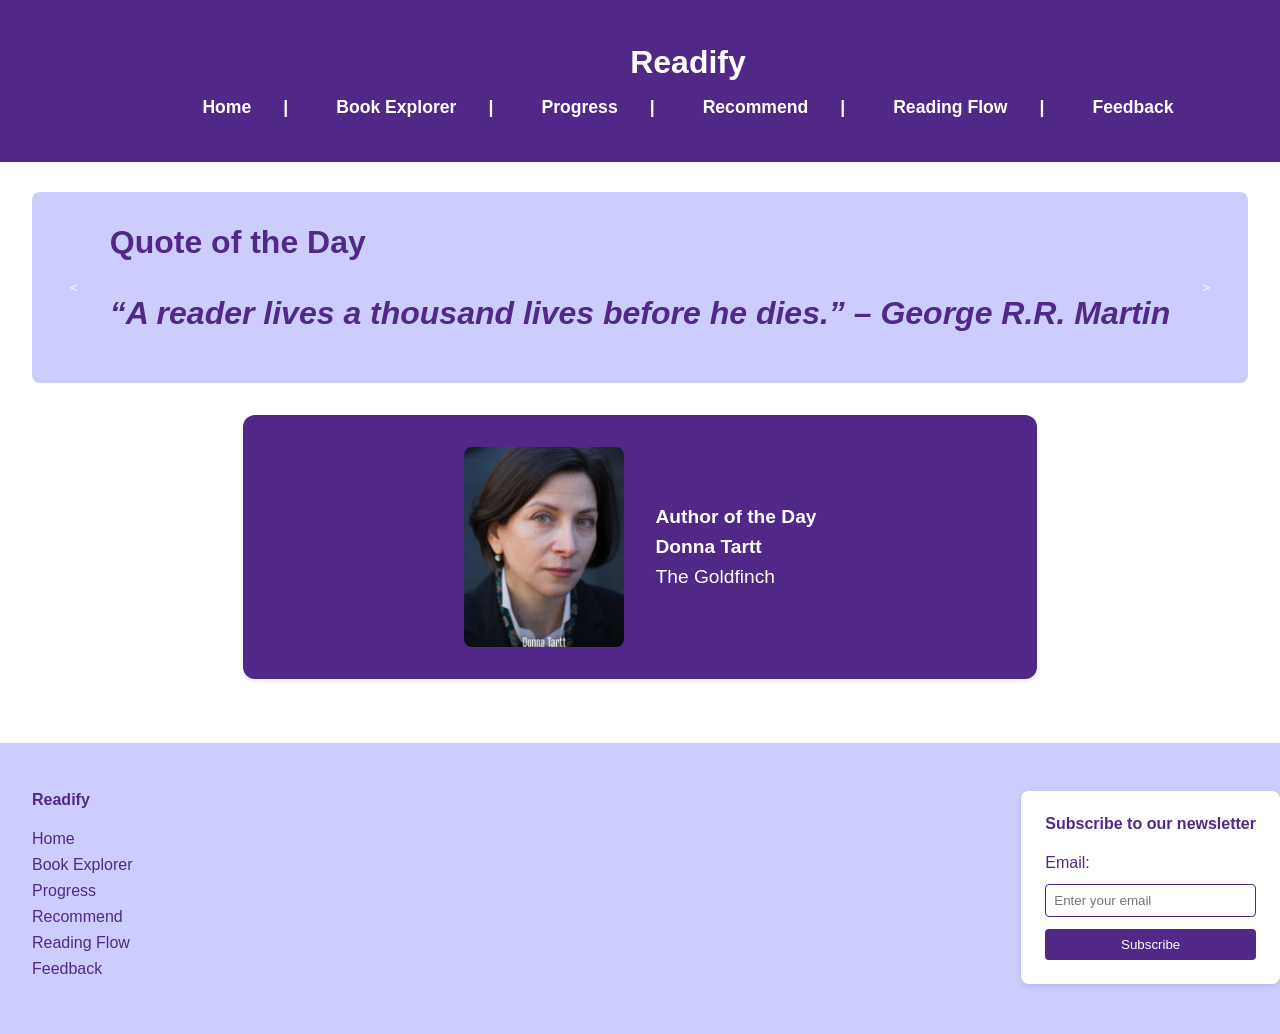
<file: index.html>
<!DOCTYPE html>
<html lang="en">

<head>
  <meta charset="UTF-8" >
  <meta name="viewport" content="width=device-width, initial-scale=1.0" >
  <title>Readify | Home</title>

  <!-- CSS -->
  <link rel="stylesheet" href="Readify.css" >
  <link rel="stylesheet" href="base.css">
  <link rel="stylesheet" href="components.css">
  <link rel="stylesheet" href="pages.css">
  <!-- Favicon & PWA -->
  <link rel="icon" href="images/favicon.png" >
</head>

<body>

  <!-- HEADER -->
  <header>
    
    <!-- Navigation -->
   <nav>
      <h1>Readify</h1> <div class="hamburger" id="hamburger">
         <span></span>
         <span></span>
          <span></span>
       </div>

      <ul>
        <li><a href="index.html">Home</a></li>
        <li><a href="explorer.html">Book Explorer</a></li>
        <li><a href="progress.html">Progress</a></li>
        <li><a href="recommend.html">Recommend</a></li>
        <li><a href="flow.html">Reading Flow</a></li>
        <li><a href="feedback.html">Feedback</a></li>
      </ul>
    </nav>
  </header>

  <!-- MAIN CONTENT -->
  <main>

    <!-- QUOTE / PHRASE OF THE DAY SECTION -->
    <section>
      <button aria-label="Previous quote">&lt;</button>

      <div>
        <h2>Quote of the Day</h2>
        <p id="quote-text"></p>
        <p><strong id="quote-author"></strong></p>
      </div>

      <button aria-label="Next quote">&gt;</button>
    </section>

    <!-- AUTHOR OF THE DAY SECTION -->
    <section>
      <article>
        <img id="author-image" src="images/donnatarrt.jpg" alt="Author image">


        <div>
          <h3>Author of the Day</h3>
          <p><strong id="author-name">Author Name</strong></p>
          <p id="author-work">Famous work</p>

        </div>
      </article>
    </section>
   
  </main>

  <!-- FOOTER -->
  <footer>

    <!-- Footer Navigation -->
    <section>
      <h4>Readify</h4>
      <ul>
        <li><a href="index.html">Home</a></li>
        <li><a href="explorer.html">Book Explorer</a></li>
        <li><a href="tracker.html">Progress</a></li>
        <li><a href="recommend.html">Recommend</a></li>
        <li><a href="flow.html">Reading Flow</a></li>
        <li><a href="feedback.html">Feedback</a></li>
      </ul>
    </section>

    <!-- Newsletter Subscription -->
    <section>
      <h4>Subscribe to our newsletter</h4>
      <form>
        <label for="email">Email:</label>
        <input type="email" id="email" placeholder="Enter your email" required >
        <button type="submit">Subscribe</button>
      </form>
    </section>

  </footer>

  <!-- JavaScript -->
  <script src="main.js"></script>
</body>

</html>
</file>
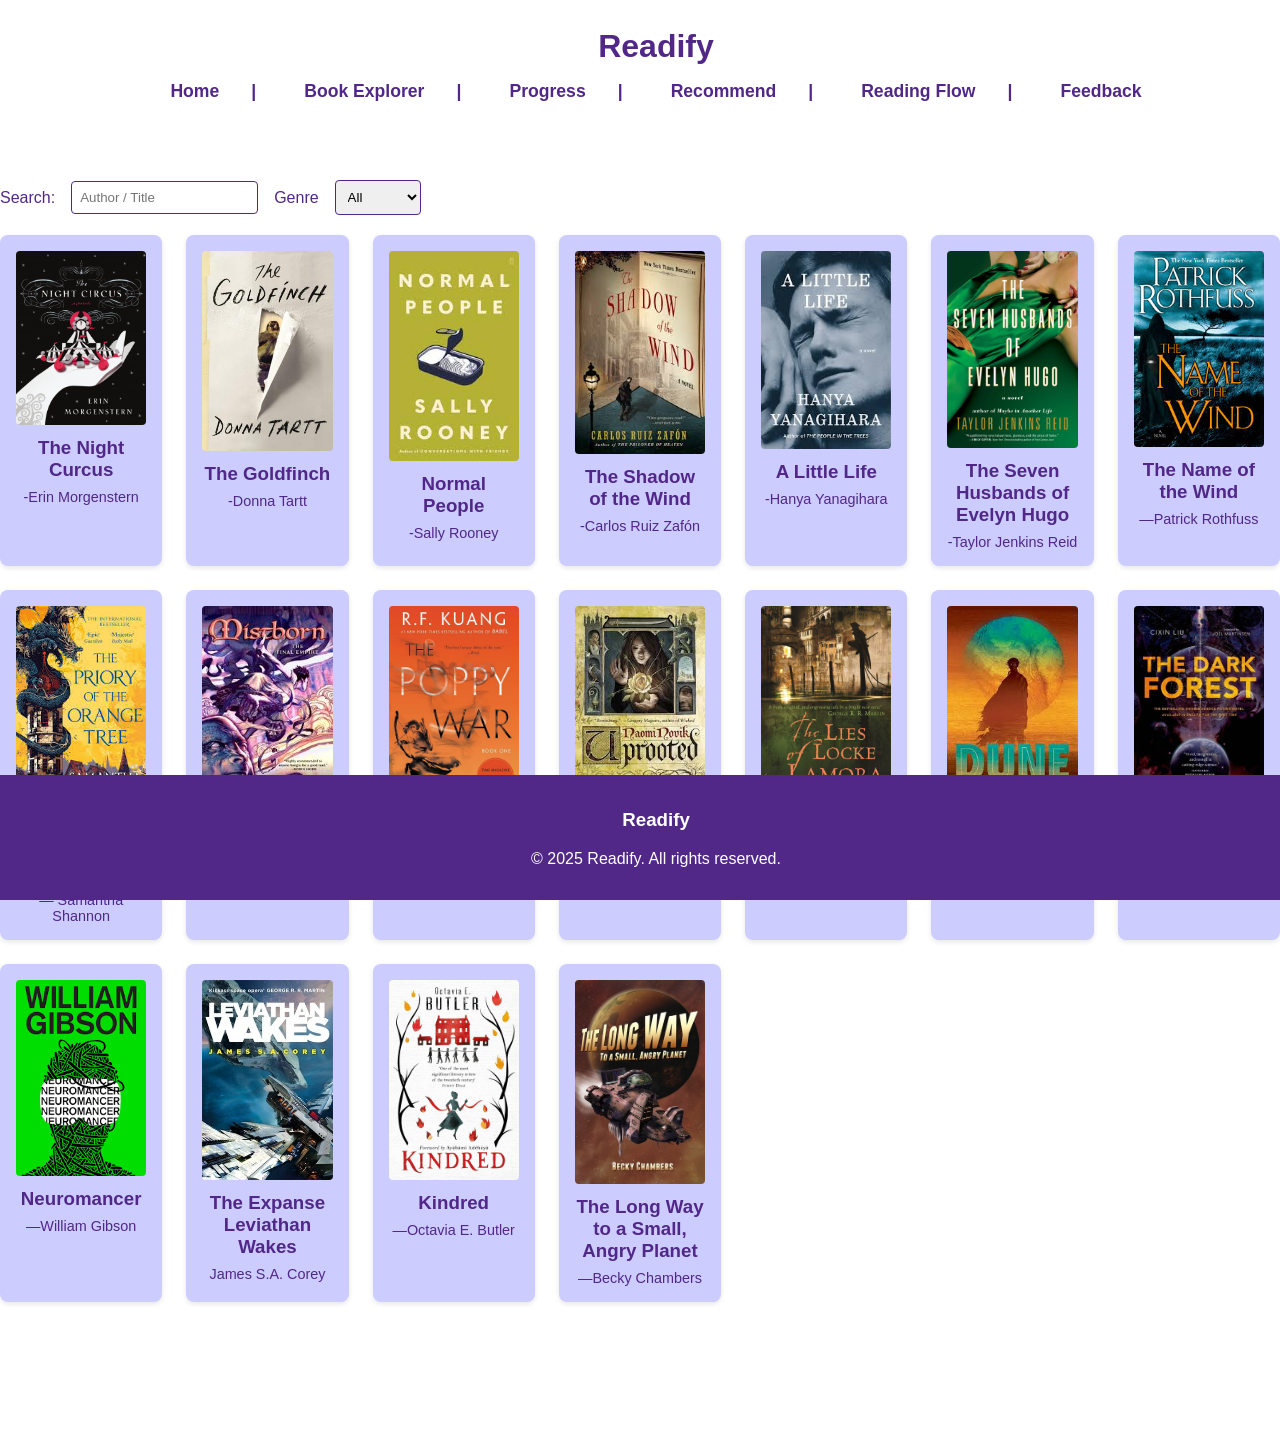
<file: explorer.html>
<!DOCTYPE html>
<html lang="en">

<head>
    <meta charset="UTF-8" >
    <meta name="viewport" content="width=device-width, initial-scale=1.0" >
    <title>Readify | Book Explorer</title>

    <!-- CSS -->

    <link rel="stylesheet" href="explorer.css">
    <link rel="stylesheet" href="base.css">
    <link rel="stylesheet" href="layout.css">
    <link rel="icon" href="images/favicon.png" >
</head>

<body>

    <!-- HEADER -->
    <header>
        <nav>
            <h1>Readify</h1>

         <div class="hamburger" id="hamburger">
             <span></span>
              <span></span>
             <span></span>
           </div>
            <ul>
                <li><a href="index.html">Home</a></li>
                <li><a href="explorer.html">Book Explorer</a></li>
                <li><a href="progress.html">Progress</a></li>
                <li><a href="recommend.html">Recommend</a></li>
                <li><a href="flow.html">Reading Flow</a></li>
                <li><a href="feedback.html">Feedback</a></li>
            </ul>
        </nav>
    </header>

    <!-- MAIN CONTENT -->
    <main>

        <!-- BOOK EXPLORER SECTION -->
        <section>

            <!-- SEARCH & FILTER ROW -->
            <div>
                <label for="search">Search:</label>
                <input type="text" id="search" placeholder="Author / Title" >

                <label for="genre">Genre</label>
                <select id="genre">
                    <option value="all">All</option>
                    <option value="fiction">Fiction</option>
                    <option value="fantasy">Fantasy</option>
                    <option value="scifi">Sci‑Fi</option>
                </select>
            </div>

            <!-- BOOK GRID : 18 BOOKS (6 PER ROW × 3 ROWS) -->
            <div>

                <!-- ROW 1 -->
                <article>
                    <img src="images/The Night Curcus -Erin Morgenstern.png"
                        alt="Book cover of The Night Curcus -Erin Morgenstern">
                    <h3>The Night Curcus</h3>
                    <p>-Erin Morgenstern</p>
                </article>
                <article>
                    <img src="images/The Goldfinch -Donna Tartt.png" alt="Book cover of The Goldfinch -Donna Tartt">
                    <h3>The Goldfinch</h3>
                    <p>-Donna Tartt</p>
                </article>
                <article>
                    <img src="images/Normal People -Sally Rooney.png" alt="Book cover of Normal People -Sally Rooney">
                    <h3>Normal People</h3>
                    <p>-Sally Rooney</p>

                </article>
                <article>
                    <img src="images/The Shadow of the Wind — Carlos Ruiz Zafón.png"
                        alt="Book cover of The Shadow of the Wind — Carlos Ruiz Zafón">
                    <h3>The Shadow of the Wind</h3>
                    <p>-Carlos Ruiz Zafón</p>
                </article>
                <article>
                    <img src="images/A Little Life — Hanya Yanagihara.png"
                        alt="Book cover of A Little Life — Hanya Yanagihara">
                    <h3>A Little Life</h3>
                    <p>-Hanya Yanagihara</p>
                </article>
                <article>
                    <img src="images/The Seven Husbands of Evelyn Hugo — Taylor Jenkins Reid.png"
                        alt="Book cover of The Seven Husbands of Evelyn Hugo — Taylor Jenkins Reid">
                    <h3>The Seven Husbands of Evelyn Hugo</h3>
                    <p>-Taylor Jenkins Reid</p>
                </article>

                <!-- ROW 2 -->
                <article>
                    <img src="images/The Name of the Wind — Patrick Rothfuss.png"
                        alt="The Name of the Wind — Patrick Rothfuss">
                    <h3>The Name of the Wind</h3>
                    <p>—Patrick Rothfuss</p>
                </article>
                <article>
                    <img src="images/The Priory of the Orange Tree — Samantha Shannon.png"
                        alt="Book cover of The Priory of the Orange Tree — Samantha Shannon">
                    <h3>The Priory of the Orange Tree</h3>
                    <p>— Samantha Shannon</p>
                </article>
                <article>
                    <img src="images/Mistborn The Final Empire — Brandon Sanderson.png"
                        alt="Book cover of Mistborn: The Final Empire — Brandon Sanderson">
                    <h3>Mistborn: The Final Empire</h3>
                    <p>—Brandon Sanderson</p>
                </article>
                <article>
                    <img src="images/The Poppy War — R.F. Kuang.png" alt="Book cover of The Poppy War — R.F. Kuang">
                    <h3>The Poppy War</h3>
                    <p>—R.F. Kuang</p>
                </article>
                <article>
                    <img src="images/Uprooted — Naomi Novik.png" alt="Book cover of Uprooted — Naomi Novik">
                    <h3>Uprooted</h3>
                    <p>—Naomi Novik</p>
                </article>
                <article>
                    <img src="images/The Lies of Locke Lamora — Scott Lynch.png"
                        alt="Book cover of The Lies of Locke Lamora — Scott Lynch">
                    <h3>The Lies of Locke Lamora</h3>
                    <p>—Scott Lynch</p>
                </article>

                <!-- ROW 3 -->
                <article>
                    <img src="images/Dune — Frank Herbert.png" alt="Book cover of Dune — Frank Herbert">
                    <h3>Dune</h3>
                    <p>—Frank Herbert</p>
                </article>
                <article>
                    <img src="images/The Three Body Problem — Cixin Liu.png"
                        alt="Book cover of The Three Body Problem — Cixin Liu">
                    <h3>The Three Body Problem</h3>
                    <p>—Cixin Liu</p>
                </article>
                <article>
                    <img src="images/Neuromancer — William Gibson.png" alt="Book cover of Neuromancer — William Gibson">
                    <h3>Neuromancer</h3>
                    <p>—William Gibson</p>
                </article>
                <article>
                    <img src="images/The Expanse Leviathan Wakes — James S.A. Corey.png"
                        alt="Book cover of The Expanse Leviathan Wakes — James S.A. Corey">
                    <h3>The Expanse Leviathan Wakes</h3>
                    <p>James S.A. Corey</p>
                </article>
                <article>
                    <img src="images/Kindred — Octavia E. Butler.png" alt="Book cover of Kindred — Octavia E. Butler">
                    <h3>Kindred</h3>
                    <p>—Octavia E. Butler</p>
                </article>
                <article>
                    <img src="images/The Long Way to a Small, Angry Planet — Becky Chambers.png"
                        alt="Book cover of The Long Way to a Small, Angry Planet — Becky Chambers">
                    <h3>The Long Way to a Small, Angry Planet</h3>
                    <p>—Becky Chambers</p>
                </article>
            </div>
            <br>
            <br>
            <br>


        </section>
        <!-- BOOK DETAILS MODAL (HIDDEN BY DEFAULT) -->
        <section id="book-modal" hidden>
            <div>
                <button aria-label="Close modal">&times;</button>

                <h2>Book Title</h2>

                <h3>Synopsis</h3>
                <p>
                    This is where the book synopsis will appear. It provides a brief description
                    of the book content and storyline.
                </p>

                <h3>Sequels / Prequels</h3>
                <ul>
                    <li>Sequel Book 1</li>
                    <li>Sequel Book 2</li>
                </ul>

                <h3>Ratings & Reviews</h3>
                <table>
                    <thead>
                        <tr>
                            <th>Reviewer</th>
                            <th>Rating</th>
                            <th>Comment</th>
                        </tr>
                    </thead>
                    <tbody>
                        <tr>
                            <td>Anna</td>
                            <td>5</td>
                            <td>Loved it</td>
                        </tr>
                        <tr>
                            <td>Tom</td>
                            <td>4</td>
                            <td>Very engaging</td>
                        </tr>
                    </tbody>
                </table>
            </div>
        </section>

    </main>

    <!-- FOOTER -->
    <footer>
        <center>
            <h3>Readify</h3>
            <p>&copy; 2025 Readify. All rights reserved.</p>
        </center>
    </footer>
    <script src="books.js"></script>

</body>

</html>
</file>
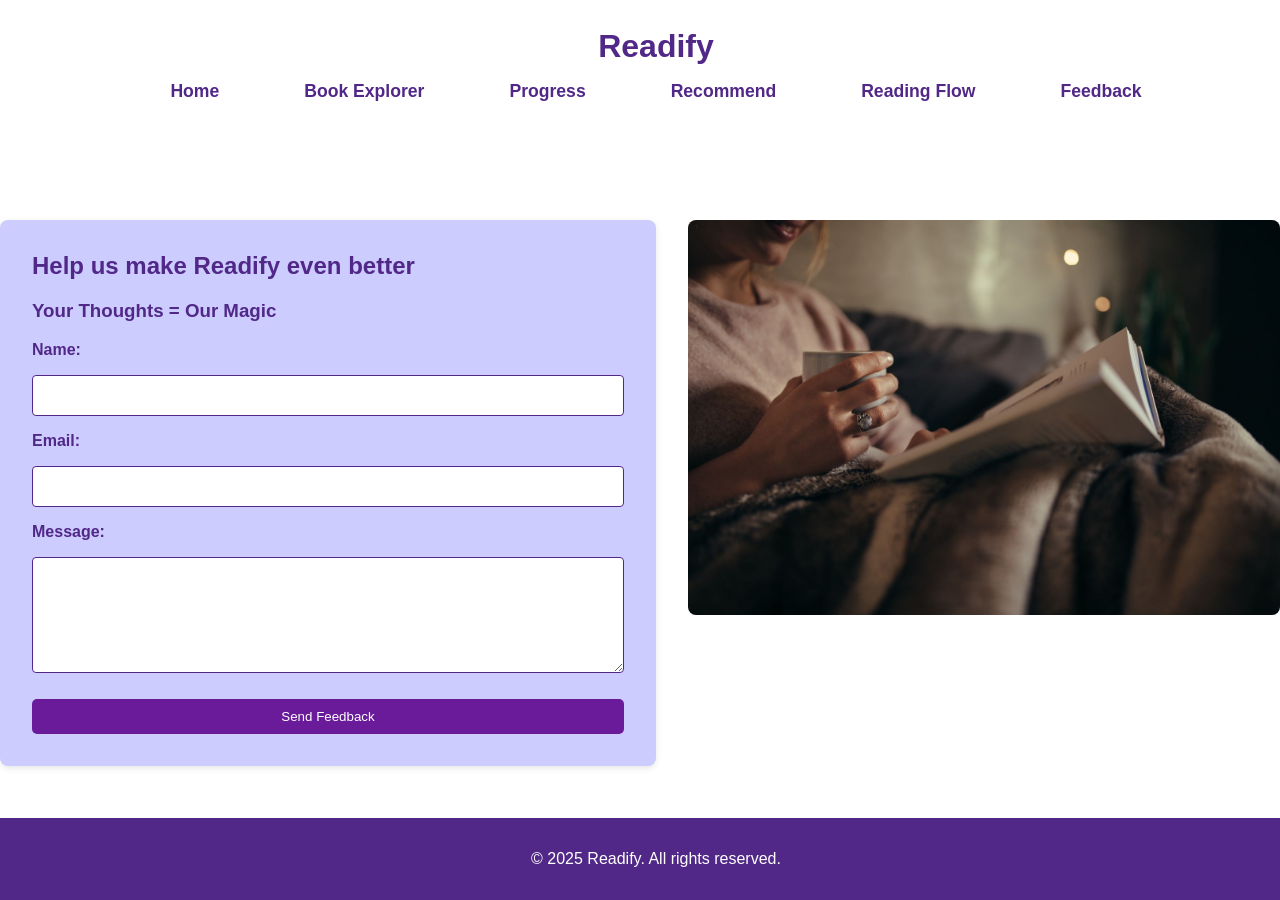
<file: feedback.html>
<!DOCTYPE html>
<html lang="en">

<head>
  <meta charset="UTF-8" >
  <meta name="viewport" content="width=device-width, initial-scale=1.0" >
  <title>Readify | Feedback</title>
  <!-- CSS -->
  <link rel="stylesheet" href="feedback.css" >
  <link rel="stylesheet" href="base.css">
  <link rel="stylesheet" href="layout.css">
  <link rel="stylesheet" href="components.css">
  <link rel="stylesheet" href="pages.css">
  <link rel="icon" href="images/favicon.png" >
</head>

<body>

  <!-- HEADER -->
  <header>
    <nav>
      <h1>Readify</h1>
      <div class="hamburger" id="hamburger">
        <span></span>
         <span></span>
         <span></span>
       </div>
      <ul>
        <li><a href="index.html">Home</a></li>
        <li><a href="explorer.html">Book Explorer</a></li>
        <li><a href="progress.html">Progress</a></li>
        <li><a href="recommend.html">Recommend</a></li>
        <li><a href="flow.html">Reading Flow</a></li>
        <li><a href="feedback.html">Feedback</a></li>
      </ul>
    </nav>
  </header>

  <!-- MAIN CONTENT -->
  <main>

    <section id="feedback-container">

      <!-- LEFT SIDE : FORM -->
      <section class="feedback-form">
        <h2>Help us make Readify even better</h2>
        <h3>Your Thoughts = Our Magic</h3>

        <form id="feedback-form">
          <label for="name">Name:</label>
          <input type="text" id="name" required />

          <label for="email">Email:</label>
          <input type="email" id="email" required />

          <label for="message">Message:</label>
          <textarea id="message" rows="6" required></textarea>

          <button type="submit"
            style="background: #6a1b9a; color: white; border: none; padding: 10px 20px; border-radius: 5px; cursor: pointer; margin-top: 10px;">Send
            Feedback</button>
        </form>
      </section>


      <!-- RIGHT SIDE : IMAGE / VISUAL -->
      <section class="feedback-visual">
        <img src="images/Reading.png" alt="Feedback illustration placeholder" />
      </section>

    </section>

  </main>

  <!-- FOOTER -->
  <footer>
    <center>
      <p>&copy; 2025 Readify. All rights reserved.</p>
    </center>
  </footer>

</body>

</html>
</file>
<file: Readify.css>
/* Header container */
header {
  background-color: var(--text-color);
  /* lavender */
  color: var(--text-color);
  /* deep purple */
  padding: 2rem 3rem;
  /* taller purple bar */
  position: fixed;
  top: 0;
  left: 0;
  width: 100%;
  z-index: 1000;
  text-align: center;
  /* center content */
}

/* Title centered on top */
header h1 {
  margin: 0 0 1rem 0;
  /* space below title */
  font-size: 2rem;
  font-weight: 700;
  color: white;
}

/* Navigation bar */
header nav {
  overflow: visible !important;
  min-height: 20px;
  padding: 0.75rem 0;
  margin: 0;
  width: 100%;
}

/* Navigation list centered */
header nav ul {
  list-style: none;
  display: flex;
  justify-content: center;
  gap: 2rem;
  margin: 0;
  padding: 0;
}

header nav li {
  display: inline-block;
}

header nav a {
  color: white;
  text-decoration: none;
  font-weight: 600;
  font-size: 1.1rem;
  padding: 0 0.5rem;
  position: relative;
}

header nav li:not(:last-child) a::after {
  content: "|";
  margin-left: 2rem;
  color: white;
}

header nav a:hover {
  background-color: var(--body-bg);
  color: var(--text-color);
  border-radius: 4px;
}

/* Ensure the body takes up the full screen height */
html,
body {
  height: 100%;
  margin: 0;
  display: flex;
  flex-direction: column;
}

/* Let the main content grow to fill space, pushing the footer down */
main {
  flex: 1 0 auto;
  /* This is the "magic" line */
  margin-top: 160px;
  /* Space for your fixed header */
  padding: 2rem;
}

/* Quote of the Day section */
main section:first-of-type {
  display: flex;
  align-items: center;
  justify-content: space-between;
  /* arrows left/right, quote center */
  background-color: var(--primary-bg);
  padding: 2rem;
  border-radius: 8px;
  margin-bottom: 2rem;
}

main section:first-of-type h2 {
  margin-top: 0;
  color: var(--text-color);
  font-size: 2rem;
}

main section:first-of-type blockquote {
  font-size: 1.8rem;
  /* enlarged quote */
  line-height: 1.4;
  margin: 0 2rem;
  /* decent margins left/right */
  color: var(--text-color);
  text-align: center;
  flex: 1;
}

/* Container: White background with a subtle shadow for depth */
.quote-container {
  display: flex;
  align-items: center;
  justify-content: space-between;
  background-color: #ffffff;
  /* Pure white as requested */
  padding: 3rem 2rem;
  border-radius: 15px;
  margin-bottom: 2rem;
  box-shadow: 0 4px 20px rgba(0, 0, 0, 0.08);
  /* Makes the white pop against the background */
  border: 1px solid rgba(0, 0, 0, 0.05);
}

/* Quote Content Styling */
.quote-content {
  text-align: center;
  flex: 1;
  padding: 0 2rem;
}

.quote-label {
  color: var(--text-color);
  /* Deep Purple */
  font-size: 0.9rem;
  text-transform: uppercase;
  letter-spacing: 2px;
  margin-bottom: 1.5rem;
  opacity: 0.8;
}

#quote-text {
  color: var(--text-color);
  /* Deep Purple */
  font-size: 2rem;
  /* Large and bold */
  font-weight: 700;
  font-style: italic;
  line-height: 1.3;
  margin-bottom: 1rem;
}

#quote-author {
  color: var(--text-color);
  /* Deep Purple */
  font-size: 1.1rem;
  margin: 0;
}

/* Large, Bold Arrow Buttons */
.quote-btn {
  background: none;
  border: none;
  color: var(--text-color);
  /* Deep Purple */
  font-size: 3.5rem;
  /* Very large */
  font-weight: 900;
  /* Bold */
  cursor: pointer;
  transition: transform 0.2s ease, opacity 0.2s ease;
  padding: 10px;
  display: flex;
  align-items: center;
  justify-content: center;
}

.quote-btn:hover {
  transform: scale(1.2);
  opacity: 0.7;
}

.quote-btn:active {
  transform: scale(0.9);
}

/* Nav Buttons */
.nav-btn {
  background: white;
  border: none;
  width: 50px;
  height: 50px;
  border-radius: 50%;
  box-shadow: 0 4px 10px rgba(0, 0, 0, 0.1);
  cursor: pointer;
  transition: all 0.3s ease;
  display: flex;
  align-items: center;
  justify-content: center;
  color: var(--text-color);
}

.nav-btn:hover {
  transform: scale(1.1);
  background: var(--text-color);
  color: white;
}

/* Author of the Day */
/* Author of the Day */
main section:nth-of-type(2) article {
  display: flex;
  align-items: center;
  /* vertically center image + text */
  justify-content: center;
  /* center the whole block */
  gap: 2rem;
  /* space between image and text */
  background-color: var(--text-color);
  /* dark purple background */
  color: var(--body-bg);
  /* white font */
  padding: 2rem;
  /* balanced padding */
  border-radius: 12px;
  max-width: 60%;
  /* half-ish width of page */
  margin: 0 auto 2rem auto;
  /* center horizontally with margin below */
}

/* Author text styling */
main section:nth-of-type(2) h2,
main section:nth-of-type(2) h3,
main section:nth-of-type(2) p {
  color: var(--body-bg);
  /* white text */
  font-size: 1.2rem;
  margin: 0.5rem 0;
  text-align: left;
  /* align text neatly */
}

/* Author image */
main section:nth-of-type(2) img {
  width: 160px;
  /* larger image */
  height: 200px;
  object-fit: cover;
  border-radius: 8px;
  background-color: #fff;
}

/* Remove 'fixed' or 'absolute' positioning from footer */
footer {
  flex-shrink: 0;
  /* Prevents footer from squishing */
  background-color: var(--primary-bg);
  color: var(--text-color);
  padding: 3rem 2rem;
  display: flex;
  justify-content: space-between;
  align-items: flex-start;
  /* Ensure NO position: fixed or absolute here */
  position: relative;
  width: 100%;
}

footer section {
  max-width: 300px;
}

footer h4 {
  margin-top: 0;
  color: var(--text-color);
}

footer ul {
  list-style: none;
  padding: 0;
  margin: 0;
}

footer ul li {
  margin-bottom: 0.5rem;
}

footer a {
  color: var(--text-color);
  text-decoration: none;
}

footer a:hover {
  text-decoration: underline;
}

footer input[type="email"] {
  padding: 0.5rem;
  border: 1px solid var(--text-color);
  border-radius: 4px;
}

footer button {
  background-color: var(--text-color);
  color: var(--body-bg);
  border: none;
  padding: 0.5rem 1rem;
  border-radius: 4px;
  cursor: pointer;
}

footer button:hover {
  background-color: #3a1d66;
}

footer section:last-of-type {
  background-color: #ffffff;
  color: var(--text-color);
  padding: 1.5rem;
  border-radius: 8px;
  box-shadow: 0 2px 6px rgba(0, 0, 0, 0.1);
  max-width: 350px;
  margin-right: 2rem;
}

footer form {
  display: flex;
  flex-direction: column;
  gap: 0.75rem;
}

/* Hamburger hidden on desktop */
#menu-toggle {
  display: none;
  background: none;
  border: none;
  font-size: 2rem;
  cursor: pointer;
}

@media (max-width: 768px) {

  /* Show hamburger */
  #menu-toggle {
    display: block;
    position: absolute;
    top: 1.5rem;
    right: 1.5rem;
    z-index: 1100;
  }

  /* Hide nav by default */
  header nav {
    display: none;
    flex-direction: column;
    background-color: var(--primary-bg);
    position: absolute;
    top: 100%;
    left: 0;
    width: 100%;
    padding: 1rem 0;
  }

  /* Show nav when JS adds .open */
  header nav.open {
    display: flex;
  }

  /* Stack links vertically */
  header nav ul {
    flex-direction: column;
    gap: 1rem;
    text-align: center;
  }

  /* Remove | separators */
  header nav li a::after {
    content: "";
  }
}
</file>
<file: base.css>
:root {
    --primary-bg: #CCCCFF;
    /* header & footer background */
    --body-bg: #FFFFFF;
    /* body background */
    --text-color: #512888;
    /* body text */
    --header-footer-text: #FFFFFF;
    /* nav links, headings in header/footer */
}



body {
    font-family: 'Lexend Deca', sans-serif;
    background-color: var(--body-bg);
    color: var(--text-color);
    margin: 0;
}

h1,
h2,
h3,
h4 {
    font-family: 'Lexend Deca', sans-serif;
    font-weight: 700;
    /* bold headings */
}


/* --- HAMBURGER CORE STYLES --- */

@media (max-width: 768px) {
    nav {
        display: flex !important;
        justify-content: space-between !important;
        align-items: center !important;
        width: 100% !important;
        height: auto !important;
        padding: 10px 20px !important;
    }
}
.hamburger {
    display: none; /* Hidden on Desktop */
    cursor: pointer;
    z-index: 1001; /* Keeps it above everything */
    padding: 5px;
}

.hamburger span {
    display: block;
    width: 25px;
    height: 3px;
    margin: 5px 0;
    background-color: #4a148c; /* Dark Purple */
    border-radius: 2px;
}

/* --- MOBILE VIEW --- */
@media (max-width: 768px) {
    .hamburger {
        display: block; /* Shows on Phones */
    }

    /* Target the list of links */
    nav ul, .nav-links {
        display: none; /* Hidden by default on mobile */
        flex-direction: column;
        position: absolute;
        top: 60px; 
        left: 0;
        width: 100%;
        background-color: #f3e5f5; /* Light purple background */
        padding: 20px 0;
        text-align: center;
        z-index: 1000;
    }

    /* This is what the JavaScript toggles */
    nav ul.active, .nav-links.active {
        display: flex !important;
    }
}

@media (max-width: 768px) {
    /* FORCE hide the menu on all pages by default */
    nav ul, 
    .nav-links, 
    .navbar ul {
        display: none !important; 
        flex-direction: column;
        position: absolute;
        top: 100px;
        left: 0;
        width: 100%;
        background-color: #f3e5f5;
        padding: 20px 0;
        z-index: 999;
    }

    nav ul li {
        padding: 10px 0;
    }

    /* FORCE show the menu only when active is added */
    nav ul.active, 
    .nav-links.active, 
    .navbar ul.active {
        display: flex !important;
    }
}
</file>
<file: components.css>
button {
  background: var(--primary);
  color: white;
  border-radius: 8px;
  border: none;
  cursor: pointer;
}
</file>
<file: pages.css>
.progress-page .progress-bar {
  height: 18px;
}

.feedback-page textarea {
  min-height: 120px;
}

/* Book grid container */
section>div:nth-of-type(2) {
  display: grid;
  grid-template-columns: repeat(auto-fill, minmax(180px, 1fr));
  gap: 1.5rem;
  margin-bottom: 100px;
  /* space above footer */
}

/* Book card */
article {
  background-color: var(--primary-bg);
  /* lavender border */
  padding: 0.5rem;
  border-radius: 8px;
  text-align: center;
  box-shadow: 0 2px 5px rgba(0, 0, 0, 0.1);
}

/* Book cover image */
article img {
  width: 100%;
  height: auto;
  aspect-ratio: 3 / 4;
  /* keeps an A4-like proportion */
  object-fit: cover;
  /* ensures image fills nicely */
  border-radius: 4px;
  background-color: #fff;
  /* white background behind cover */
}

/* Title & author below the cover */
article h3 {
  margin: 0.5rem 0 0.25rem;
  font-size: 1rem;
  color: var(--text-color);
  /* deep purple */
}

article p {
  margin: 0;
  font-size: 0.85rem;
  color: var(--text-color);
}
</file>
<file: explorer.css>
/* Book Explorer Page */

/* Header specific to explorer */
/* Header */
/* Header container */
header {
  background-color: white;
  /* lavender */
  color: white;
  /* deep purple */
  padding: 2rem 3rem;
  /* taller purple bar */
  position: fixed;
  top: 0;
  left: 0;
  width: 100%;
  z-index: 1000;
  text-align: center;
  /* center content */
}

/* Logo / site title */
header h1 {
  margin: 0 0 1rem 0;
  /* space below title */
  font-size: 2rem;
  font-weight: 700;
  color: var(--text-color);
}

/* Navigation bar */
header nav {
  padding: 0.75rem 0;
  margin: 0;
  width: 100%;
}

/* Navigation list centered */
header nav ul {
  list-style: none;
  display: flex;
  justify-content: center;
  gap: 2rem;
  margin: 0;
  padding: 0;
}

header nav li {
  display: inline-block;
}

header nav a {
  color: var(--text-color);
  text-decoration: none;
  font-weight: 600;
  font-size: 1.1rem;
  padding: 0 0.5rem;
  position: relative;
}

header nav li:not(:last-child) a::after {
  content: "|";
  margin-left: 2rem;
  color: var(--text-color);
}

header nav a:hover {
  background-color: var(--body-bg);
  color: var(--text-color);
  border-radius: 4px;
}


/* Search & filter row */
section>div:first-of-type {
  display: flex;
  gap: 1rem;
  align-items: center;
  margin: 100px 0 20px;
  /* push down below fixed header */
}

input[type="text"],
select {
  padding: 0.5rem;
  border: 1px solid var(--text-color);
  border-radius: 4px;
}

/* Book grid */
section>div:nth-of-type(2) {
  display: grid;
  grid-template-columns: repeat(auto-fill, minmax(150px, 1fr));
  gap: 1.5rem;
}

article {
  background-color: var(--primary-bg);
  /* lavender card background */
  padding: 1rem;
  border-radius: 8px;
  text-align: center;
  box-shadow: 0 2px 5px rgba(0, 0, 0, 0.1);
}

article img {
  max-width: 100%;
  border-radius: 4px;
}

article h3 {
  margin: 0.5rem 0;
  color: var(--text-color);
}

article p {
  margin: 0;
  font-size: 0.9rem;
  color: var(--text-color);
}

/* Footer */
footer {
  background-color: var(--text-color);
  /* deep purple */
  color: var(--body-bg);
  /* white text */
  text-align: center;
  padding: 1rem;
  position: fixed;
  bottom: 0;
  left: 0;
  align-items: flex-start;
  /* Ensure NO position: fixed or absolute here */
  position: relative;
  width: 100%;
}


/* Hamburger hidden on desktop */
#menu-toggle {
  display: none;
  background: none;
  border: none;
  font-size: 2rem;
  cursor: pointer;
}

@media (max-width: 768px) {

  /* Show hamburger */
  #menu-toggle {
    display: block;
    position: absolute;
    top: 1.5rem;
    right: 1.5rem;
    z-index: 1100;
  }

  /* Hide nav by default */
  header nav {
    display: none;
    flex-direction: column;
    background-color: var(--primary-bg);
    position: absolute;
    top: 100%;
    left: 0;
    width: 100%;
    padding: 1rem 0;
  }

  /* Show nav when JS adds .open */
  header nav.open {
    display: flex;
  }

  /* Stack links vertically */
  header nav ul {
    flex-direction: column;
    gap: 1rem;
    text-align: center;
  }

  /* Remove | separators */
  header nav li a::after {
    content: "";
  }
}
</file>
<file: layout.css>
/* Header & Footer shared styles */
header {
  background-color: white;
  /* #CCCCFF (lavender) */
  color: var(--text-color);
  /* #512888 (deep purple) */
  padding: 1rem;
}

/* Navigation links */
nav ul {
  list-style: none;
  display: flex;
  gap: 1rem;
  padding: 0;
  margin: 0;
}

nav a {
  color: var(--text-color);
  /* deep purple links */
  text-decoration: none;
  font-weight: bold;
}

nav a:hover {
  text-decoration: underline;
}

/* Header fixed at top */
header {
  position: fixed;
  top: 0;
  left: 0;
  width: 100%;
  z-index: 1000;
}

/* Footer fixed at bottom */
footer {
  position: fixed;
  bottom: 0;
  left: 0;
  width: 100%;
  z-index: 1000;
}

/* Body spacing so content isn’t hidden behind header/footer */
body {
  margin: 0;
  background-color: var(--body-bg);
  /* #FFFFFF */
  color: var(--text-color);
  /* #512888 */
  font-family: 'Lexend Deca', sans-serif;
  padding-top: 80px;
  /* adjust to header height */
  padding-bottom: 80px;
  /* adjust to footer height */
}

  

#menu-toggle {
  display: none;
  font-size: 2rem;
  background: none;
  border: none;
  cursor: pointer;
  color: var(--text-color);
}

/* MOBILE VIEW */
@media (max-width: 768px) {

  /* show hamburger */
  #menu-toggle {
    display: block;
    position: absolute;
    top: 1.5rem;
    right: 1.5rem;
    z-index: 2000;
  }

  /* hide nav by default */
  nav {
    display: none;
    flex-direction: column;
    background-color: var(--primary-bg);
    position: absolute;
    top: 100%;
    left: 0;
    width: 100%;
    border-top: 2px solid var(--text-color);
  }

  /* show nav when open */
  nav.open {
    display: flex;
  }

  nav ul {
    flex-direction: column;
    gap: 1rem;
    padding: 1rem 0;
  }

  header nav li:not(:last-child) a::after {
    content: ""; /* remove | separators */
  }
}
</file>
<file: feedback.css>
/* Header */
/* Header container */
header {
  background-color: var(--text-color);
  /* lavender */
  color: var(--text-color);
  /* deep purple */
  padding: 2rem 3rem;
  /* taller purple bar */
  position: fixed;
  top: 0;
  left: 0;
  width: 100%;
  z-index: 1000;
  text-align: center;
  /* center content */
}

/* Logo / site title */
header h1 {
  margin: 0 0 1rem 0;
  /* space below title */
  font-size: 2rem;
  font-weight: 700;
  color: var(--text-color);
}

/* Navigation bar */
header nav {
  padding: 0.75rem 0;
  margin: 0;
  width: 100%;
}

/* Navigation list centered */
header nav ul {
  list-style: none;
  display: flex;
  justify-content: center;
  gap: 2rem;
  margin: 0;
  padding: 0;
}

header nav li {
  display: inline-block;
}

header nav a {
  color: var(--text-color);
  text-decoration: none;
  font-weight: 600;
  font-size: 1.1rem;
  padding: 0 0.5rem;
  position: relative;
}

header nav li:not(:last-child) a::after {
  content: "|";
  margin-left: 2rem;
  color: white;
}

header nav a:hover {
  background-color: var(--body-bg);
  color: var(--text-color);
  border-radius: 4px;
}

/* Feedback container layout */
#feedback-container {
  margin-top: 140px;
  /* clears fixed header */
  margin-bottom: 2rem;
  display: flex;
  justify-content: space-around;
  align-items: flex-start;
  gap: 2rem;
  flex-wrap: wrap;
  /* responsive stacking */
}

/* Feedback form */
.feedback-form {
  flex: 1;
  background-color: var(--primary-bg);
  /* lavender card */
  padding: 2rem;
  border-radius: 8px;
  box-shadow: 0 2px 6px rgba(0, 0, 0, 0.1);
}

.feedback-form h2,
.feedback-form h3 {
  margin-top: 0;
  color: var(--text-color);
}

.feedback-form form {
  display: flex;
  flex-direction: column;
  gap: 1rem;
  margin-top: 1rem;
}

.feedback-form label {
  font-weight: 600;
  color: var(--text-color);
}

.feedback-form input,
.feedback-form textarea {
  padding: 0.75rem;
  border: 1px solid var(--text-color);
  border-radius: 4px;
  font-family: inherit;
}

/* Feedback visual */
.feedback-visual {
  flex: 1;
  text-align: center;
}

.feedback-visual img {
  max-width: 100%;
  height: auto;
  border-radius: 8px;
}

/* Footer */
footer {
  background-color: var(--text-color);
  color: var(--body-bg);
  text-align: center;
  padding: 1rem;
  position: fixed;
  bottom: 0;
  left: 0;
  width: 100%;
}


/* Hamburger hidden on desktop */
#menu-toggle {
  display: none;
  background: none;
  border: none;
  font-size: 2rem;
  cursor: pointer;
}

@media (max-width: 768px) {

  /* Show hamburger */
  #menu-toggle {
    display: block;
    position: absolute;
    top: 1.5rem;
    right: 1.5rem;
    z-index: 1100;
  }

  /* Hide nav by default */
  header nav {
    display: none;
    flex-direction: column;
    background-color: var(--primary-bg);
    position: absolute;
    top: 100%;
    left: 0;
    width: 100%;
    padding: 1rem 0;
  }

  /* Show nav when JS adds .open */
  header nav.open {
    display: flex;
  }

  /* Stack links vertically */
  header nav ul {
    flex-direction: column;
    gap: 1rem;
    text-align: center;
  }

  /* Remove | separators */
  header nav li a::after {
    content: "";
  }
}
</file>
